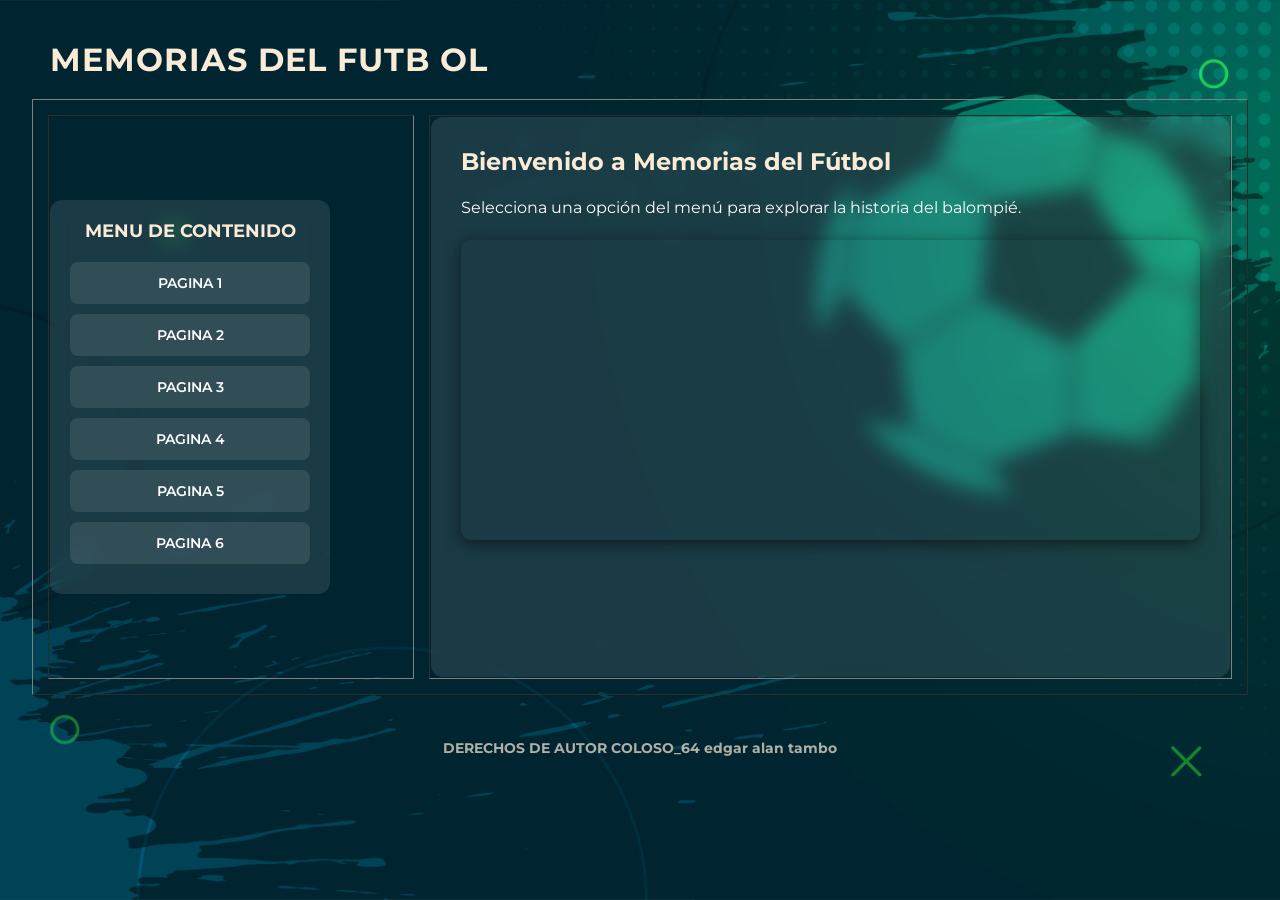
<file: index.html>
<!DOCTYPE html>
<html lang="en">
<head>
    <meta charset="UTF-8">
    <meta name="viewport" content="width=device-width, initial-scale=1.0">
    <title>Practica113</title>
    <link rel="stylesheet" href="css/estilo1.css">
    <link href="https://fonts.googleapis.com/css2?family=Montserrat:wght@400;600;700;800&display=swap" rel="stylesheet">
</head>
<body>
    <div class="encabezado">
        <h1>MEMORIAS DEL FUTB OL</h1>
    </div>
    <div class="cuerpo">
  <table border="1">
    <tr>
        <td> 
            <div class="menu">  
                <h2>MENU DE CONTENIDO</h2>
                <ul>
                    <li><a href="#">PAGINA 1</a></li>
                    <li><a href="pag/pag2.html">PAGINA 2</a></li>
                    <li><a href="pag/pag3.html">PAGINA 3</a></li>
                    <li><a href="pag/pag4.html">PAGINA 4</a></li>
                     <li><a href="pag/pag5.html">PAGINA 5</a></li>
                     <li><a href="pag.html">PAGINA 6</a></li>
                </ul>
            </div>
        </td>
        <td> 
          <div class="contenido">
    <h2>Bienvenido a Memorias del Fútbol</h2>
    <p>Selecciona una opción del menú para explorar la historia del balompié.</p>
    
    <div class="reproductor-imagenes">
        </div>
    </div>
        </td>
    </tr>
</table>
  </div>
<footer>
    <div class="pie"> 
        <h3>DERECHOS DE AUTOR COLOSO_64 edgar alan tambo </h3>
    </div>
</footer>
</body>
</html>
</file>
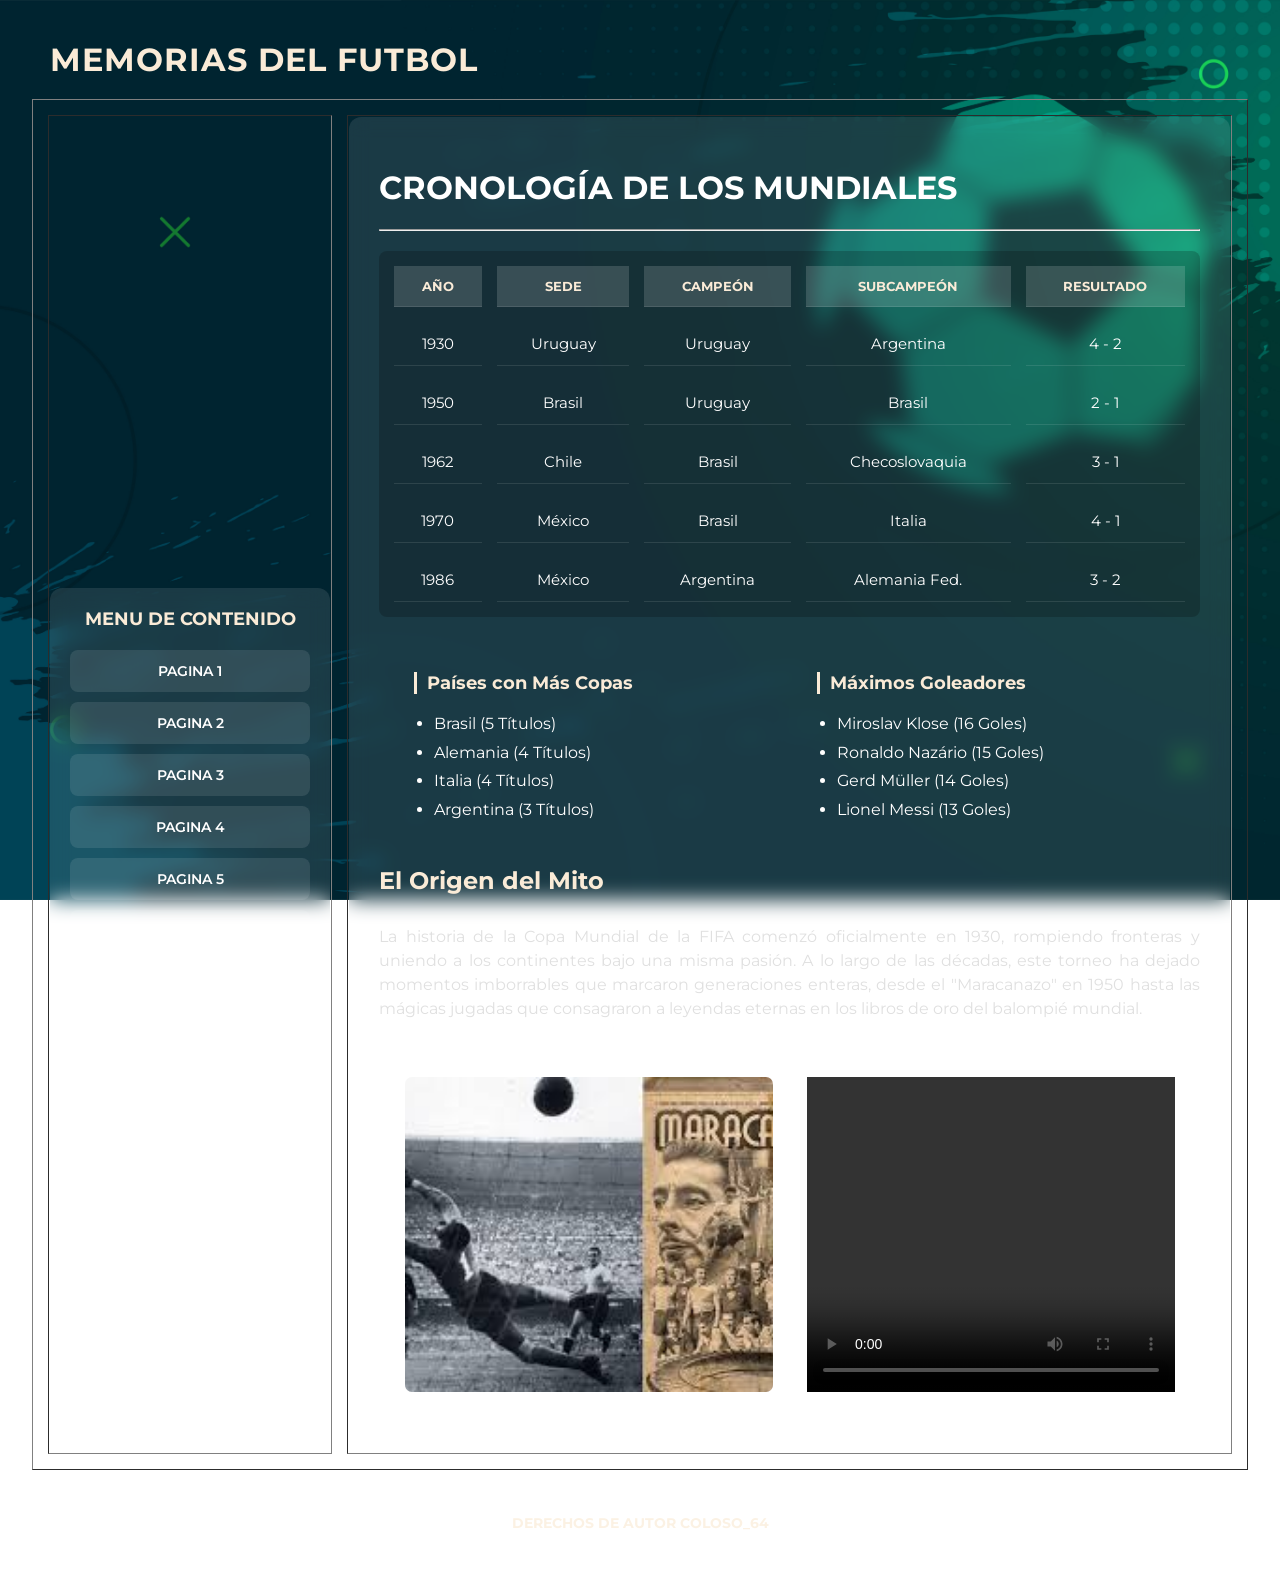
<file: pag/pag2.html>
<!DOCTYPE html>
<html lang="es">
<head>
    <meta charset="UTF-8">
    <meta name="viewport" content="width=device-width, initial-scale=1.0">
    <title>Página 2 - Memorias del Fútbol</title>
   <link rel="stylesheet" href="/css/estilo1.css">
    <link href="https://fonts.googleapis.com/css2?family=Montserrat:wght@400;600;700;800&display=swap" rel="stylesheet">
</head>
<body>
    <div class="encabezado">
        <h1>MEMORIAS DEL FUTBOL</h1>
    </div>
    <div class="cuerpo">
        <table border="1">
            <tr>
                <td> 
                    <div class="menu">  
                        <h2>MENU DE CONTENIDO</h2>
                        <ul>
                            <li><a href="../index.html">PAGINA 1</a></li>
                            <li><a href="#">PAGINA 2</a></li>
                            <li><a href="../pag/pag3.html">PAGINA 3</a></li>
                            <li><a href="../pag/pag4.html">PAGINA 4</a></li>
                              <li><a href="../pag/pag5.html">PAGINA 5</a></li>
                               <li><a href="../pag/pag6.html">PAGINA 6</a></li>
                        </ul>
                    </div>
                </td>
                <td> 
                    <div class="contenido">
    <h1 id="seccion1">CRONOLOGÍA DE LOS MUNDIALES</h1>  
    <hr>
    
    <table class="tabla-futbol">
        <tr>
            <th>Año</th>
            <th>Sede</th>
            <th>Campeón</th>
            <th>Subcampeón</th>
            <th>Resultado</th>
        </tr>
        <tr>
            <td>1930</td>
            <td>Uruguay</td>
            <td>Uruguay</td>
            <td>Argentina</td>
            <td>4 - 2</td>
        </tr>
        <tr>
            <td>1950</td>
            <td>Brasil</td>
            <td>Uruguay</td>
            <td>Brasil</td>
            <td>2 - 1</td>
        </tr>
        <tr>
            <td>1962</td>
            <td>Chile</td>
            <td>Brasil</td>
            <td>Checoslovaquia</td>
            <td>3 - 1</td>
        </tr>
        <tr>
            <td>1970</td>
            <td>México</td>
            <td>Brasil</td>
            <td>Italia</td>
            <td>4 - 1</td>
        </tr>
        <tr>
            <td>1986</td>
            <td>México</td>
            <td>Argentina</td>
            <td>Alemania Fed.</td>
            <td>3 - 2</td>
        </tr>
    </table>

    <div class="contenedor_listas">
        <div class="columna_lista">
            <h2 id="seccion2">Países con Más Copas</h2>
            <ul>
                <li>Brasil (5 Títulos)</li>
                <li>Alemania (4 Títulos)</li>
                <li>Italia (4 Títulos)</li>
                <li>Argentina (3 Títulos)</li>
            </ul>
        </div>
        <div class="columna_lista">
            <h2>Máximos Goleadores</h2>
            <ul>
                <li>Miroslav Klose (16 Goles)</li>
                <li>Ronaldo Nazário (15 Goles)</li>
                <li>Gerd Müller (14 Goles)</li>
                <li>Lionel Messi (13 Goles)</li>
            </ul>
        </div>
    </div>

    <h2 id="seccion3">El Origen del Mito</h2>
    <p class="parrafo_lorem">
        La historia de la Copa Mundial de la FIFA comenzó oficialmente en 1930, rompiendo fronteras y uniendo a los continentes bajo una misma pasión. A lo largo de las décadas, este torneo ha dejado momentos imborrables que marcaron generaciones enteras, desde el "Maracanazo" en 1950 hasta las mágicas jugadas que consagraron a leyendas eternas en los libros de oro del balompié mundial.
    </p>

    <div class="contenedor_multimedia" id="seccion4">
        <div class="media_elemento">
            <img src="../img/marana.jpg" alt="Momento Histórico Fútbol" class="imagen_media">
        </div>
        <div class="media_elemento">
<video width="100%" height="315" controls>
    <source src="../img/maracanazo.mp4" type="video/mp4">
    Tu navegador no soporta la reproducción de video.
</video>        </div>
    </div>
</div>
                </td>
            </tr>
        </table>
    </div>
    <footer>
        <div class="pie"> 
            <h3>DERECHOS DE AUTOR COLOSO_64</h3>
        </div>
    </footer>
</body>
</html>
</file>
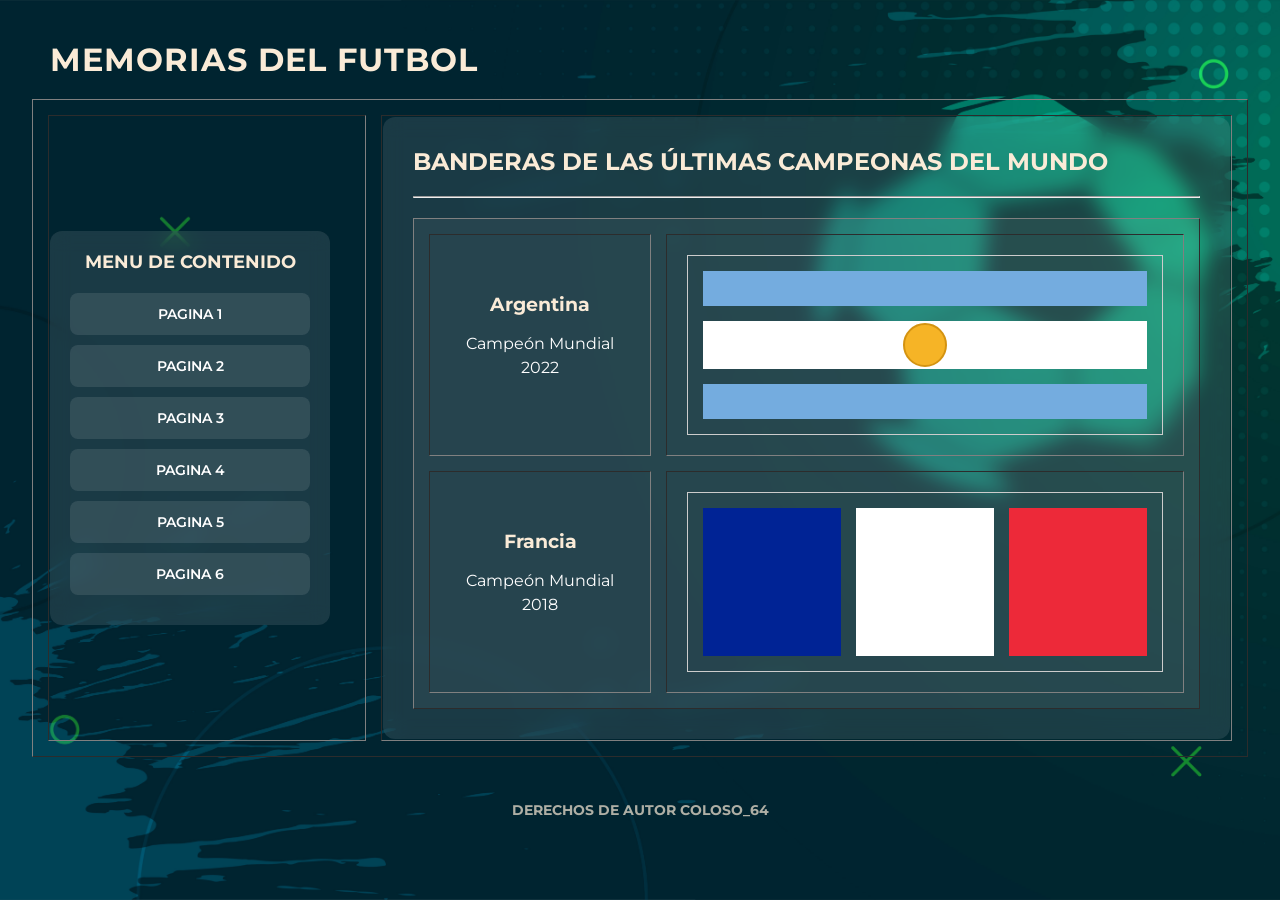
<file: pag/pag3.html>
<!DOCTYPE html>
<html lang="es">
<head>
    <meta charset="UTF-8">
    <meta name="viewport" content="width=device-width, initial-scale=1.0">
    <title>Página 3 - Memorias del Fútbol</title>
   <link rel="stylesheet" href="/css/estilo1.css">
    <link href="https://fonts.googleapis.com/css2?family=Montserrat:wght@400;600;700;800&display=swap" rel="stylesheet">
</head>
<body>
    <div class="encabezado">
        <h1>MEMORIAS DEL FUTBOL</h1>
    </div>
    <div class="cuerpo">
        <table border="1">
            <tr>
                <td> 
                    <div class="menu">  
                        <h2>MENU DE CONTENIDO</h2>
                        <ul>
                            <li><a href="../index.html">PAGINA 1</a></li>
                            <li><a href="../pag/pag2.html">PAGINA 2</a></li>
                            <li><a href="#">PAGINA 3</a></li>
                            <li><a href="../pag/pag4.html">PAGINA 4</a></li>
                              <li><a href="../pag/pag5.html">PAGINA 5</a></li>
                               <li><a href="../pag/pag6.html">PAGINA 6</a></li>
                        </ul>
                    </div>
                </td>
                <td> 
                    <div class="contenido">
    <h2>BANDERAS DE LAS ÚLTIMAS CAMPEONAS DEL MUNDO</h2>
    <hr>
    
    <table class="tabla-ejercicio-css" border="1">
        <tr>
            <td class="celda-info">
                <h3>Argentina</h3>
                <p>Campeón Mundial 2022</p>
            </td>
            <td class="celda-bandera">
                <table class="bandera-argentina">
                    <tr class="franja-celeste"><td></td></tr>
                    <tr class="franja-blanca">
                        <td>
                            <div class="sol-argentino"></div>
                        </td>
                    </tr>
                    <tr class="franja-celeste"><td></td></tr>
                </table>
            </td>
        </tr>
        
        <tr>
            <td class="celda-info">
                <h3>Francia</h3>
                <p>Campeón Mundial 2018</p>
            </td>
            <td class="celda-bandera">
                <table class="bandera-francia">
                    <tr>
                        <td class="francia-azul"></td>
                        <td class="francia-blanco"></td>
                        <td class="francia-rojo"></td>
                    </tr>
                </table>
            </td>
        </tr>
    </table>
</div>
                </td>
            </tr>
        </table>
    </div>
    <footer>
        <div class="pie"> 
            <h3>DERECHOS DE AUTOR COLOSO_64</h3>
        </div>
    </footer>
</body>
</html>
</file>
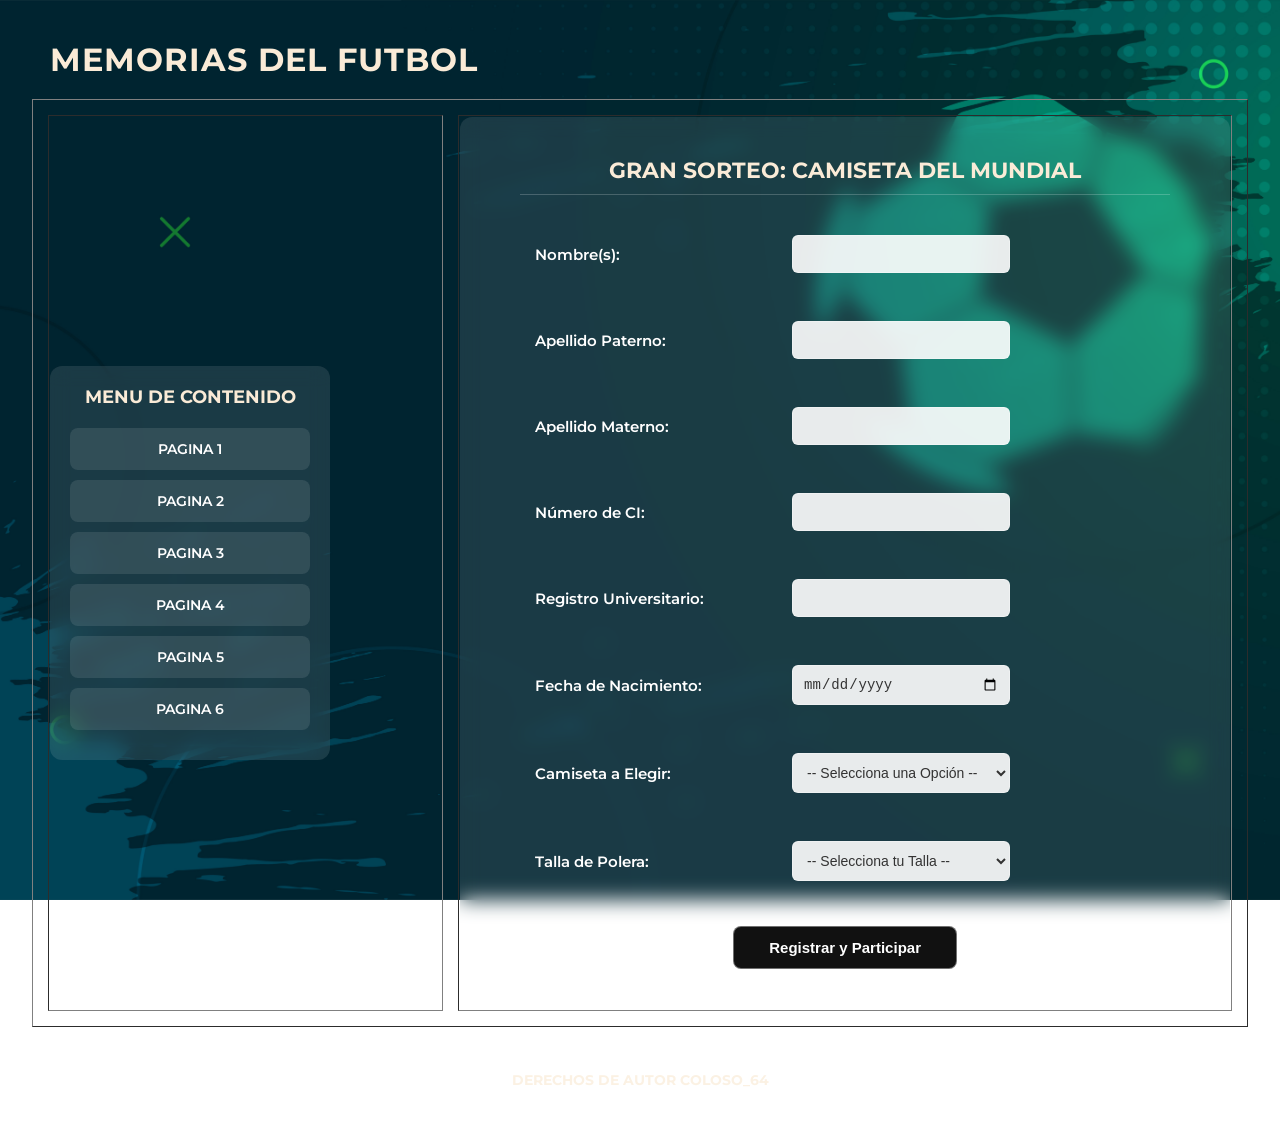
<file: pag/pag4.html>
<!DOCTYPE html>
<html lang="es">
<head>
    <meta charset="UTF-8">
    <meta name="viewport" content="width=device-width, initial-scale=1.0">
    <title>Página 4 - Memorias del Fútbol</title>
    <link rel="stylesheet" href="/css/estilo1.css">
    <link href="https://fonts.googleapis.com/css2?family=Montserrat:wght@400;600;700;800&display=swap" rel="stylesheet">
</head>
<body>
    <div class="encabezado">
        <h1>MEMORIAS DEL FUTBOL</h1>
    </div>
    <div class="cuerpo">
        <table border="1">
            <tr>
                <td> 
                    <div class="menu">  
                        <h2>MENU DE CONTENIDO</h2>
                        <ul>
                            <li><a href="../index.html">PAGINA 1</a></li>
                            <li><a href="../pag/pag2.html">PAGINA 2</a></li>
                            <li><a href="../pag/pag3.html">PAGINA 3</a></li>
                            <li><a href="#">PAGINA 4</a></li>
                              <li><a href="../pag/pag5.html">PAGINA 5</a></li>
                               <li><a href="../pag/pag6.html">PAGINA 6</a></li>
                        </ul>
                    </div>
                </td>
                <td> 
                    <div class="contenido">
    <div class="contenedor_formulario">
        <h2>GRAN SORTEO: CAMISETA DEL MUNDIAL</h2>
        <hr>
        <form id="registroForm">
            <div class="campo_formulario">
                <label for="nombres">Nombre(s):</label>
                <input type="text" id="nombres" name="nombres">
            </div>
            <div class="campo_formulario">
                <label for="apPaterno">Apellido Paterno:</label>
                <input type="text" id="apPaterno" name="apPaterno">
            </div>
            <div class="campo_formulario">
                <label for="apMaterno">Apellido Materno:</label>
                <input type="text" id="apMaterno" name="apMaterno">
            </div>
            <div class="campo_formulario">
                <label for="ci">Número de CI:</label>
                <input type="text" id="ci" name="ci">
            </div>
            <div class="campo_formulario">
                <label for="registroU">Registro Universitario:</label>
                <input type="text" id="registroU" name="registroU">
            </div>
            <div class="campo_formulario">
                <label for="fechaNac">Fecha de Nacimiento:</label>
                <input type="date" id="fechaNac" name="fechaNac">
            </div>

            <div class="campo_formulario">
                <label for="camiseta">Camiseta a Elegir:</label>
                <select id="camiseta" name="camiseta">
                    <option value="">-- Selecciona una Opción --</option>
                    <option value="argentina">Argentina (Tres Estrellas)</option>
                    <option value="brasil">Brasil (Clásica Canarinha)</option>
                    <option value="francia">Francia (Les Bleus)</option>
                    <option value="alemania">Alemania (Die Mannschaft)</option>
                </select>
            </div>
            
            <div class="campo_formulario">
                <label for="talla">Talla de Polera:</label>
                <select id="talla" name="talla">
                    <option value="">-- Selecciona tu Talla --</option>
                    <option value="S">Small (S)</option>
                    <option value="M">Medium (M)</option>
                    <option value="L">Large (L)</option>
                    <option value="XL">Extra Large (XL)</option>
                </select>
            </div>

            <div class="campo_formulario_boton">
                <button type="submit" id="btnVerificar">Registrar y Participar</button>
            </div>
        </form>
    </div>
</div>
                </td>
            </tr>
        </table>
    </div>
    <footer>
        <div class="pie"> 
            <h3>DERECHOS DE AUTOR COLOSO_64</h3>
        </div>
</footer>

    <script src="../js/sorteo.js"></script>
</body>
</html>
</file>
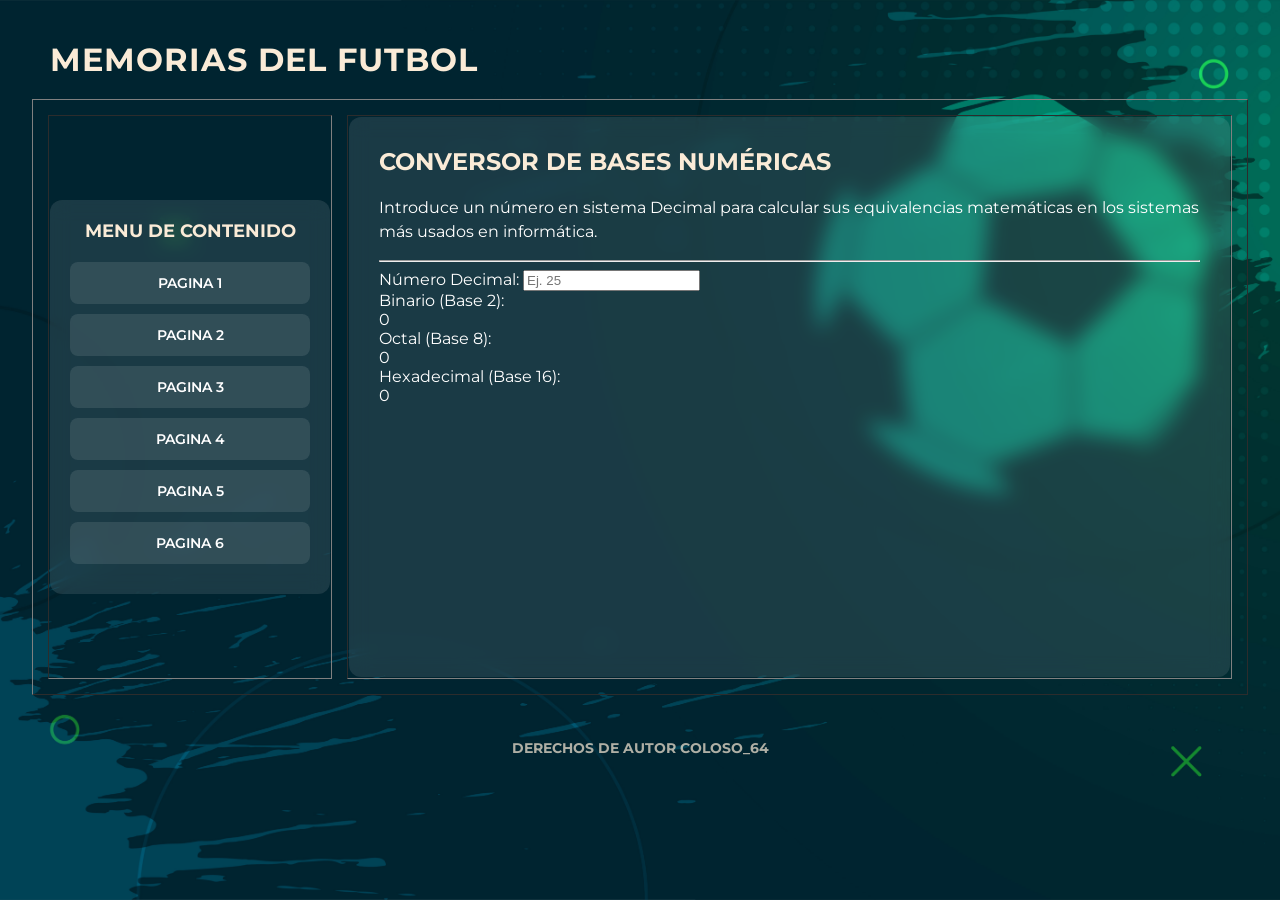
<file: pag/pag5.html>
<!DOCTYPE html>
<html lang="es">
<head>
    <meta charset="UTF-8">
    <meta name="viewport" content="width=device-width, initial-scale=1.0">
    <title>Página 5 - Memorias del Fútbol</title>
    <link rel="stylesheet" href="/css/estilo1.css">
    <link href="https://fonts.googleapis.com/css2?family=Montserrat:wght@400;600;700;800&display=swap" rel="stylesheet">
</head>
<body>
    <div class="encabezado">
        <h1>MEMORIAS DEL FUTBOL</h1>
    </div>
    <div class="cuerpo">
        <table border="1">
            <tr>
                <td> 
                    <div class="menu">  
                        <h2>MENU DE CONTENIDO</h2>
                        <ul>
                            <li><a href="../index.html">PAGINA 1</a></li>
                            <li><a href="../pag/pag2.html">PAGINA 2</a></li>
                            <li><a href="../pag/pag3.html">PAGINA 3</a></li>
                            <li><a href="../pag/pag4.html">PAGINA 4</a></li>
                            <li><a href="#">PAGINA 5</a></li>
                             <li><a href="../pag/pag6.html">PAGINA 6</a></li>
                        </ul>
                    </div>
                </td>
                <td> 
                    <div class="contenido">
                        <h2>CONVERSOR DE BASES NUMÉRICAS</h2>
                        <p>Introduce un número en sistema Decimal para calcular sus equivalencias matemáticas en los sistemas más usados en informática.</p>
                        <hr>

                        <div class="contenedor-conversor">
                            <div class="entrada-datos">
                                <label for="numeroDecimal">Número Decimal:</label>
                                <input type="number" id="numeroDecimal" placeholder="Ej. 25" oninput="convertirBases()">
                            </div>

                            <div class="resultados-conversor">
                                <div class="caja-resultado">
                                    <span class="etiqueta-base">Binario (Base 2):</span>
                                    <div id="resBinario" class="cuadro-salida">0</div>
                                </div>
                                <div class="caja-resultado">
                                    <span class="etiqueta-base">Octal (Base 8):</span>
                                    <div id="resOctal" class="cuadro-salida">0</div>
                                </div>
                                <div class="caja-resultado">
                                    <span class="etiqueta-base">Hexadecimal (Base 16):</span>
                                    <div id="resHex" class="cuadro-salida">0</div>
                                </div>
                            </div>
                        </div>

                    </div>
                </td>
            </tr>
        </table>
    </div>
    <footer>
        <div class="pie"> 
            <h3>DERECHOS DE AUTOR COLOSO_64</h3>
        </div>
    </footer>

    <script src="../js/conversor.js"></script>
</body>
</html>
</file>
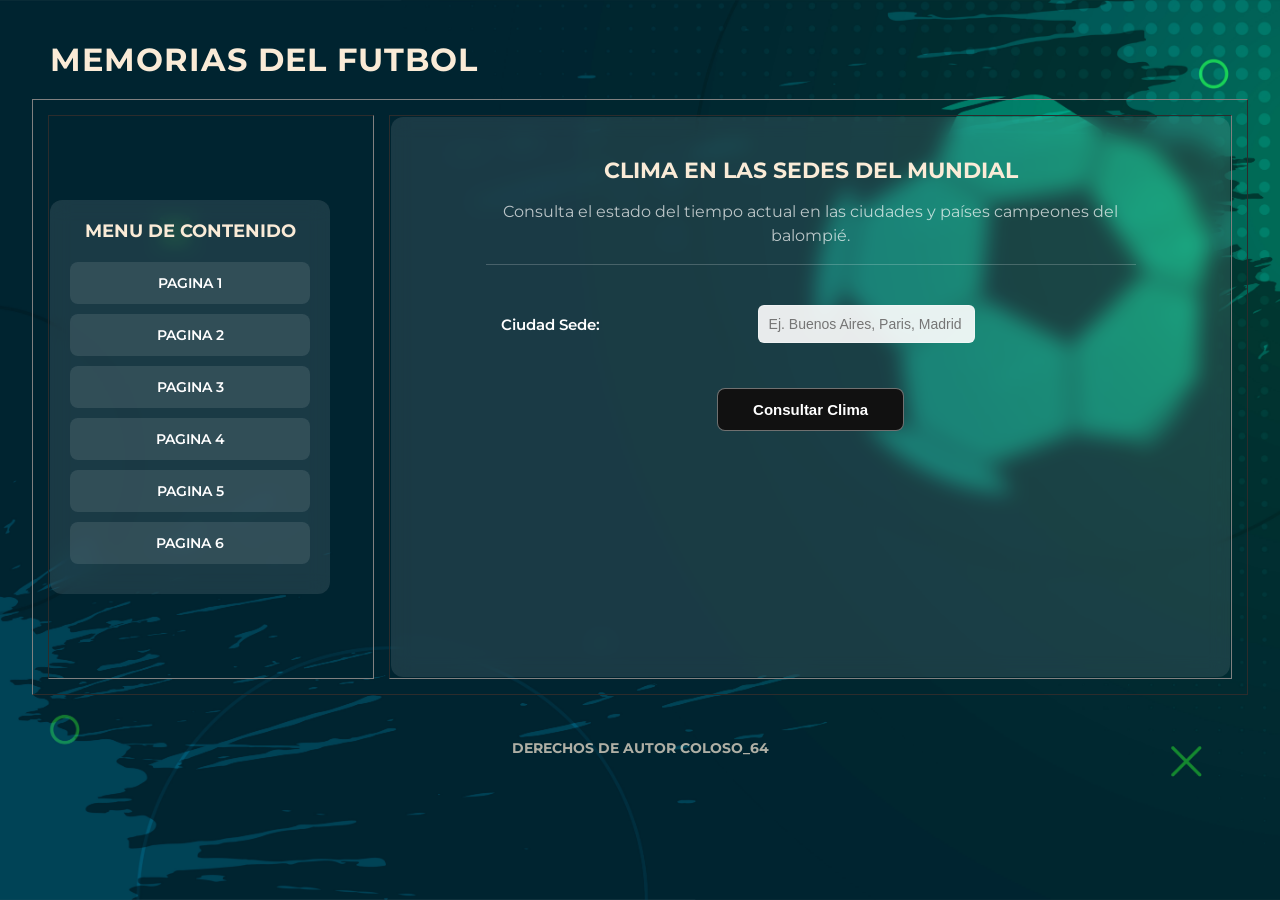
<file: pag/pag6.html>
<!DOCTYPE html>
<html lang="es">
<head>
    <meta charset="UTF-8">
    <meta name="viewport" content="width=device-width, initial-scale=1.0">
    <title>Página 6 - Memorias del Fútbol</title>
    <link rel="stylesheet" href="/css/estilo1.css">
    <link href="https://fonts.googleapis.com/css2?family=Montserrat:wght@400;600;700;800&display=swap" rel="stylesheet">
</head>
<body>
    <div class="encabezado">
        <h1>MEMORIAS DEL FUTBOL</h1>
    </div>
    <div class="cuerpo">
        <table border="1">
            <tr>
                <td> 
                    <div class="menu">  
                        <h2>MENU DE CONTENIDO</h2>
                        <ul>
                            <li><a href="../index.html">PAGINA 1</a></li>
                            <li><a href="../pag/pag2.html">PAGINA 2</a></li>
                            <li><a href="../pag/pag3.html">PAGINA 3</a></li>
                            <li><a href="../pag/pag4.html">PAGINA 4</a></li>
                            <li><a href="../pag/pag5.html">PAGINA 5</a></li>
                            <li><a href="#">PAGINA 6</a></li>
                        </ul>
                    </div>
                </td>
                <td> 
                    <div class="contenido">
                        <div class="contenedor_formulario">
                            <h2>CLIMA EN LAS SEDES DEL MUNDIAL</h2>
                            <p style="text-align: center; color: rgba(255,255,255,0.7);">Consulta el estado del tiempo actual en las ciudades y países campeones del balompié.</p>
                            <hr>
                            
                            <form id="climaForm" onsubmit="event.preventDefault();">
                                <div class="campo_formulario">
                                    <label for="ciudad">Ciudad Sede:</label>
                                    <input type="text" id="ciudad" placeholder="Ej. Buenos Aires, Paris, Madrid">
                                </div>
                                <div class="campo_formulario_boton">
                                    <button type="button" onclick="obtenerClima()">Consultar Clima</button>
                                </div>
                            </form>
                            
                            <div id="resultado" style="margin-top: 25px; text-align: center; font-size: 18px; color: antiquewhite; font-weight: bold;"></div>
                        </div>
                    </div>
                </td>
            </tr>
        </table>
    </div>
    <footer>
        <div class="pie"> 
            <h3>DERECHOS DE AUTOR COLOSO_64</h3>
        </div>
    </footer>

    <script src="../js/clima.js"></script>
</body>
</html>
</file>
<file: css/estilo1.css>
/* Estilos Base */
body {
    margin: 0;
    padding: 0;
    background-image: url(../img/fondo.jpg);
    background-size: cover;
    background-position: center;
    background-attachment: fixed;
    color: white;
    font-family: 'Montserrat', sans-serif;
}

/* Encabezado */
.encabezado {
    text-align: left;
    padding: 40px 0 20px 50px;
}

.encabezado h1 {
    font-size: 32px; /* Tamaño profesional para título */
    margin: 0;
    color: antiquewhite;
    letter-spacing: 1px;
}

/* Estructura con Tabla */
.cuerpo {
    width: 95%;
    margin: 0 auto;
}

.cuerpo table {
    width: 100%;
    border-collapse: separate;
    border-spacing: 15px; /* Espacio entre menú y contenido */
}

/* Menú Lateral */
.menu {
    width: 240px;
    background: rgba(255, 255, 255, 0.1);
    backdrop-filter: blur(10px);
    padding: 20px;
    border-radius: 12px;
}

.menu h2 {
    font-size: 18px; /* Tamaño medio para el subtítulo del menú */
    text-align: center;
    margin-top: 0;
    margin-bottom: 20px;
    color: antiquewhite;
}

.menu ul {
    list-style: none;
    padding: 0;
    margin: 0;
}

.menu li {
    margin-bottom: 10px;
}

/* Botones del Menú */
.menu a {
    display: block;
    text-decoration: none;
    color: white;
    background: rgba(255, 255, 255, 0.1);
    padding: 12px;
    border-radius: 8px;
    font-size: 14px; /* Tamaño estándar de lectura */
    font-weight: 600;
    text-align: center;
    transition: 0.3s;
}

.menu a:hover {
    background: rgba(255, 255, 255, 0.25);
    transform: scale(1.02);
}

/* Área de Contenido */
.contenido {
    background: rgba(255, 255, 255, 0.1);
    backdrop-filter: blur(10px);
    border-radius: 12px;
    padding: 30px;
    min-height: 500px;
}

.contenido h2 {
    font-size: 24px; /* Título de sección */
    margin-top: 0;
    color: antiquewhite;
}

.contenido p {
    font-size: 16px; /* Tamaño ideal para párrafos */
    line-height: 1.5;
}

/* Pie de página */
.pie {
    text-align: center;
    padding: 30px;
    font-size: 12px;
    color: rgba(250, 235, 215, 0.7);
}
/* ==========================================
   REPRODUCTOR DE IMÁGENES AUTOMÁTICO
   ========================================== */

.reproductor-imagenes {
    width: 100%;
    height: 300px; /* Altura ideal para que no deforme tu diseño */
    margin-top: 20px;
    border-radius: 10px;
    box-shadow: 0 4px 15px rgba(0, 0, 0, 0.5); /* Sombra para darle profundidad */
    
    /* Propiedades de fondo */
    background-size: cover;
    background-position: center;
    background-repeat: no-repeat;
    
    /* Aquí se activa la animación: dura 12 segundos en total e itera infinitamente */
    animation: reproducirFotos 12s infinite ease-in-out;
}

@keyframes reproducirFotos {
    0%, 100% {
        background-image: url('../img/maradona.jpg');
    }
    33% {
        background-image: url('../img/italia.jpg');
    }
    66% {
        background-image: url('../img/barcelona.jpg');
    }
}
/* ==========================================
   ESTILOS AGREGADOS PARA LA PÁGINA 2
   ========================================== */

/* Estilos para la tabla de datos de fútbol */
.tabla-futbol {
    width: 100%;
    border-collapse: collapse;
    margin: 20px 0;
    font-size: 15px;
    background: rgba(0, 0, 0, 0.2);
    border-radius: 8px;
    overflow: hidden;
}

.tabla-futbol th, .tabla-futbol td {
    padding: 12px 15px;
    text-align: center;
    border-bottom: 1px solid rgba(255, 255, 255, 0.1);
}

.tabla-futbol th {
    background: rgba(255, 255, 255, 0.15);
    color: antiquewhite;
    font-weight: 700;
    text-transform: uppercase;
    font-size: 13px;
}

.tabla-futbol tr:hover {
    background: rgba(255, 255, 255, 0.05); /* Efecto sutil al pasar el mouse por las filas */
}

/* Diseño de las dos columnas de listas */
.contenedor_listas {
    display: table; /* Usamos métodos clásicos para mantener consistencia con tablas */
    width: 100%;
    margin-top: 30px;
}

.columna_lista {
    display: table-cell;
    width: 50%;
    vertical-align: top;
    padding: 10px 20px;
}

.columna_lista h2 {
    font-size: 18px;
    color: antiquewhite;
    margin-bottom: 15px;
    border-left: 3px solid antiquewhite;
    padding-left: 10px;
}

.columna_lista ul {
    padding-left: 20px;
    line-height: 1.8;
}

/* Párrafo e Historias */
.parrafo_lorem {
    margin-top: 30px;
    font-size: 15px;
    line-height: 1.6;
    text-align: justify;
    color: #e0e0e0;
}

/* Contenedor Multimedia */
.contenedor_multimedia {
    display: table;
    width: 100%;
    margin-top: 30px;
}

.media_elemento {
    display: table-cell;
    width: 50%;
    padding: 10px;
    vertical-align: middle;
}

/* Ajuste de la imagen para que no rompa el diseño */
.imagen_media {
    width: 100%;
    height: 315px;
    object-fit: cover;
    border-radius: 8px;
    border: 1px solid rgba(255, 255, 255, 0.1);
}

/* Ajuste del iframe de video */
.media_elemento iframe {
    border-radius: 8px;
    border: 1px solid rgba(255, 255, 255, 0.1);
}
/* Tabla contenedora del ejercicio */
.tabla-ejercicio-css {
    width: 100%;
    border-collapse: collapse;
    margin-top: 20px;
    background: rgba(255, 255, 255, 0.05);
}

.celda-info {
    width: 30%;
    padding: 20px;
    vertical-align: middle;
    text-align: center;
}

.celda-info h3 {
    margin: 0 0 5px 0;
    color: antiquewhite;
}

.celda-bandera {
    width: 70%;
    padding: 20px;
    text-align: center;
    vertical-align: middle;
}

/* --- BANDERA DE ARGENTINA --- */
.bandera-argentina {
    width: 300px;
    height: 180px;
    margin: 0 auto;
    border-collapse: collapse;
    border: 1px solid #ccc;
}

.bandera-argentina tr {
    height: 33.33%;
}

.franja-celeste {
    background-color: #74ACDF;
}

.franja-blanca {
    background-color: #FFFFFF;
    text-align: center;
    vertical-align: middle;
}

/* El sol hecho con círculos concéntricos en CSS puro */
.sol-argentino {
    width: 40px;
    height: 40px;
    background-color: #F6B426;
    border-radius: 50%; /* Esto lo hace perfectamente redondo */
    margin: 0 auto;
    border: 2px solid #D49311;
}

/* --- BANDERA DE FRANCIA --- */
.bandera-francia {
    width: 300px;
    height: 180px;
    margin: 0 auto;
    border-collapse: collapse;
    border: 1px solid #ccc;
}

.francia-azul {
    background-color: #002395;
    width: 33.33%;
}

.francia-blanco {
    background-color: #FFFFFF;
    width: 33.33%;
}

.francia-rojo {
    background-color: #ED2939;
    width: 33.33%;
}
.contenedor_formulario {
    max-width: 650px;
    margin: 0 auto;
    padding: 10px;
}

.contenedor_formulario h2 {
    color: antiquewhite;
    font-size: 22px;
    text-align: center;
    margin-bottom: 10px;
}

.contenedor_formulario hr {
    border: 0;
    height: 1px;
    background: rgba(255, 255, 255, 0.2);
    margin-bottom: 25px;
}

/* Estructura clásica en filas para alinear etiquetas e inputs */
.campo_formulario {
    display: table; /* Mapeo clásico para alinear como el de tu compañero */
    width: 100%;
    margin-bottom: 18px;
}

.campo_formulario label {
    display: table-cell;
    width: 40%;
    font-weight: 600;
    font-size: 15px;
    vertical-align: middle;
    color: white;
}

/* Estilos de las cajas de entrada de texto y selectores */
.campo_formulario input[type="text"],
.campo_formulario input[type="date"],
.campo_formulario select {
    display: table-cell;
    width: 60%;
    padding: 10px;
    border-radius: 6px;
    border: 1px solid rgba(255, 255, 255, 0.3);
    background: rgba(255, 255, 255, 0.9); /* Fondo claro para legibilidad superior */
    color: #333;
    font-size: 14px;
    box-sizing: border-box;
}

/* Estilo para los menús desplegables opcionales */
.campo_formulario select {
    cursor: pointer;
}

/* Contenedor del Botón Central */
.campo_formulario_boton {
    text-align: center;
    margin-top: 30px;
}

.campo_formulario_boton button {
    background: #111; /* Color oscuro sólido igual a tu referencia */
    color: white;
    border: 1px solid rgba(255, 255, 255, 0.4);
    padding: 12px 35px;
    font-size: 15px;
    font-weight: bold;
    border-radius: 8px;
    cursor: pointer;
    transition: 0.3s;
}

.campo_formulario_boton button:hover {
    background: antiquewhite;
    color: #111;
    border-color: antiquewhite;
    transform: scale(1.03);
}
</file>
